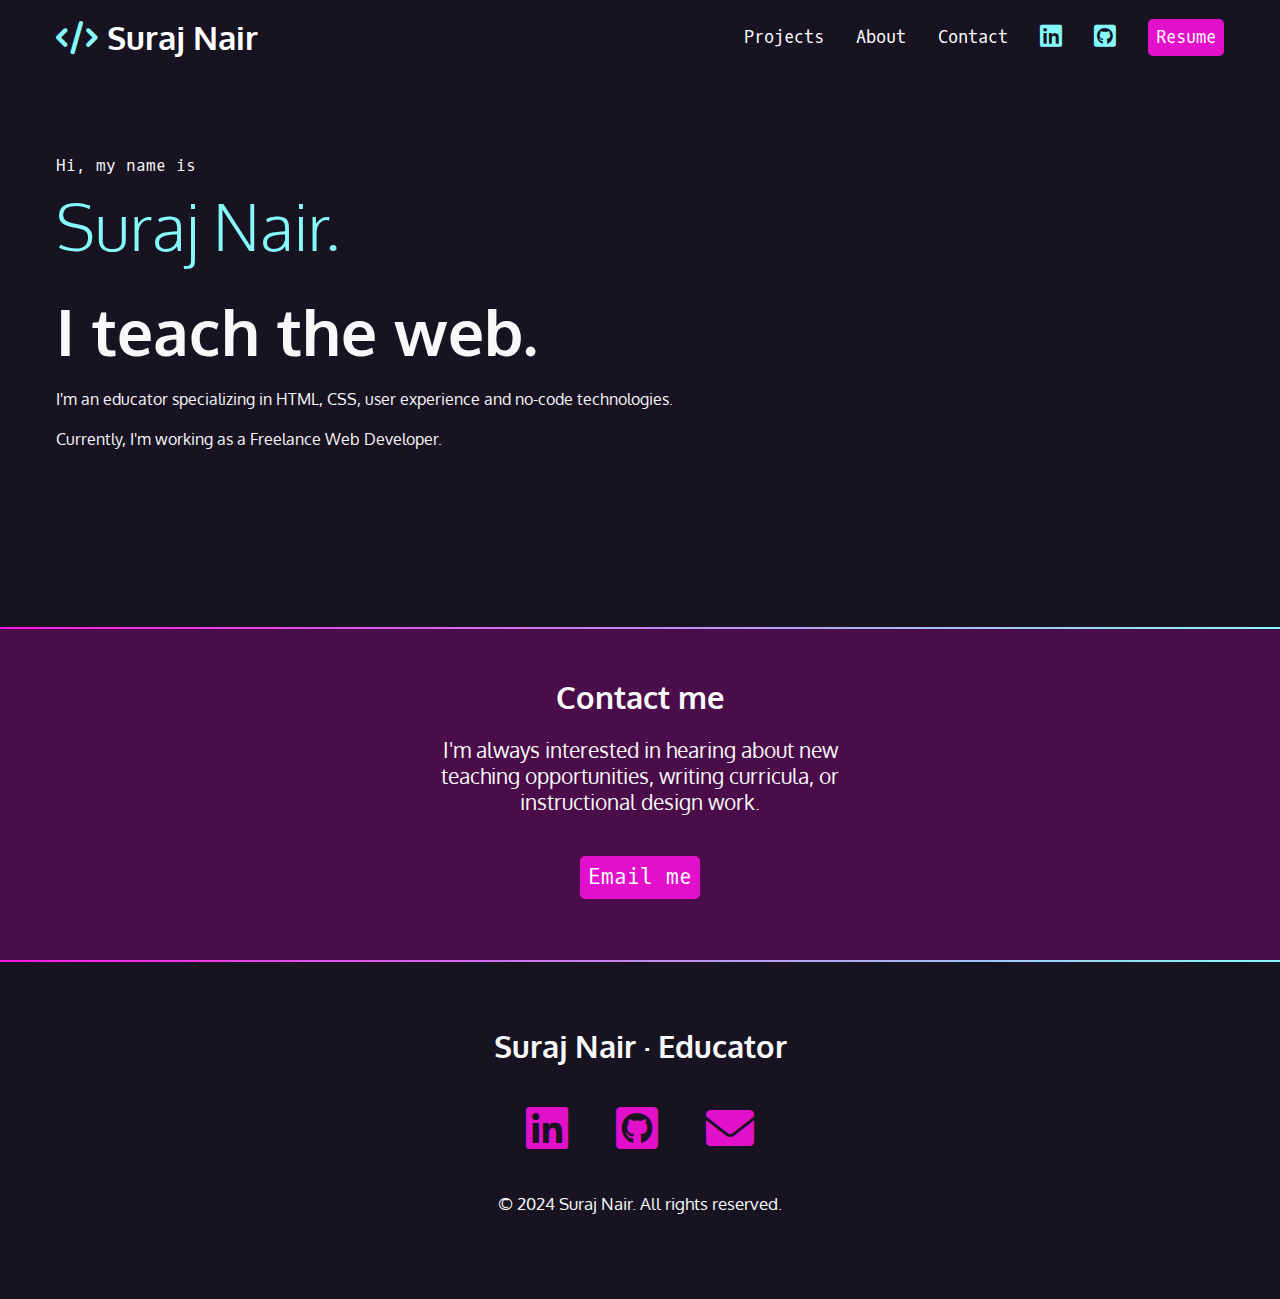
<file: index.html>
<!DOCTYPE html>
<html lang="en">

<head>
    <meta charset="UTF-8">
    <meta name="viewport" content="width=device-width, initial-scale=1.0">
    <title>My Portfolio Page</title>
    <link rel="stylesheet" href="./styles.css">
    <link href="https://fonts.googleapis.com/css2?family=Oxygen&family=Oxygen+Mono&display=swap" rel="stylesheet" />
    <link rel="stylesheet" href="https://cdnjs.cloudflare.com/ajax/libs/font-awesome/6.0.0/css/all.min.css">
</head>

<body>
    <header>
        <nav>
            <ul>
                <li>
                    <h1>
                        <a href="index.html">
                            <span class="fas fa-code" aria-hidden="true"></span>
                            <span>Suraj Nair</span>
                        </a>
                    </h1>
                </li>
                <li><a href="#projects">Projects</a></li>
                <li><a href="#about">About</a></li>
                <li><a href="#contact">Contact</a></li>
                <li>
                    <a href="https://www.linkedin.com/in/suraj-nair/" target="_blank">
                        <span class="fa-brands fa-linkedin" aria-hidden="true"></span>
                        <span class="sr-only">LinkedIn</span>
                    </a>
                </li>
                <li>
                    <a href="https://www.github.com/" target="_blank">
                        <span class="fab fa-github-square" aria-hidden="true"></span>
                        <span class="sr-only">Github</span>
                    </a>
                </li>
                <li><a href="#resume" target="_blank" class="button">Resume</a></li>
            </ul>
        </nav>

    </header>
    <section id="intro">
        <p class="name">Hi, my name is <span>Suraj Nair.</span></p>

        <h2>I teach the web.</h2>

        <p>I'm an educator specializing in HTML, CSS, user experience and no-code technologies.</p>

        <p>Currently, I'm working as a Freelance Web Developer.</p>

    </section>

    <div class="gradient"></div>

    <div class="section-plum">
        <section id="contact">
            <h2>Contact me</h2>
            <p>
                I'm always interested in hearing about new teaching opportunities, writing curricula, or instructional
                design work.
            </p>
            <p><a href="mailto:suraj@example.com" class="button">Email me</a></p>
        </section>
    </div>

    <div class="gradient"></div>

    <!-- instructions in JavaScript block -->
    <footer>
        <h2>Suraj Nair &middot; Educator</h2>
        <ul>
            <li>
                <a href="https://www.linkedin.com/" target="_blank">
                    <span class="fab fa-linkedin" aria-hidden="true"></span>
                    <span class="sr-only">LinkedIn</span>
                </a>
            </li>
            <li>
                <a href="https://www.github.com/" target="_blank">
                    <span class="fab fa-github-square" aria-hidden="true"></span>
                    <span class="sr-only">Github</span>
                </a>
            </li>
            <li>
                <a href="mailto:suraj@example.com">
                    <span class="fas fa-envelope" aria-hidden="true"></span>
                    <span class="sr-only">Email</span>
                </a>
            </li>
        </ul>
        <p><small>&copy; 2024 Suraj Nair. All rights reserved.</small></p>
    </footer>
</body>

</html>
</file>
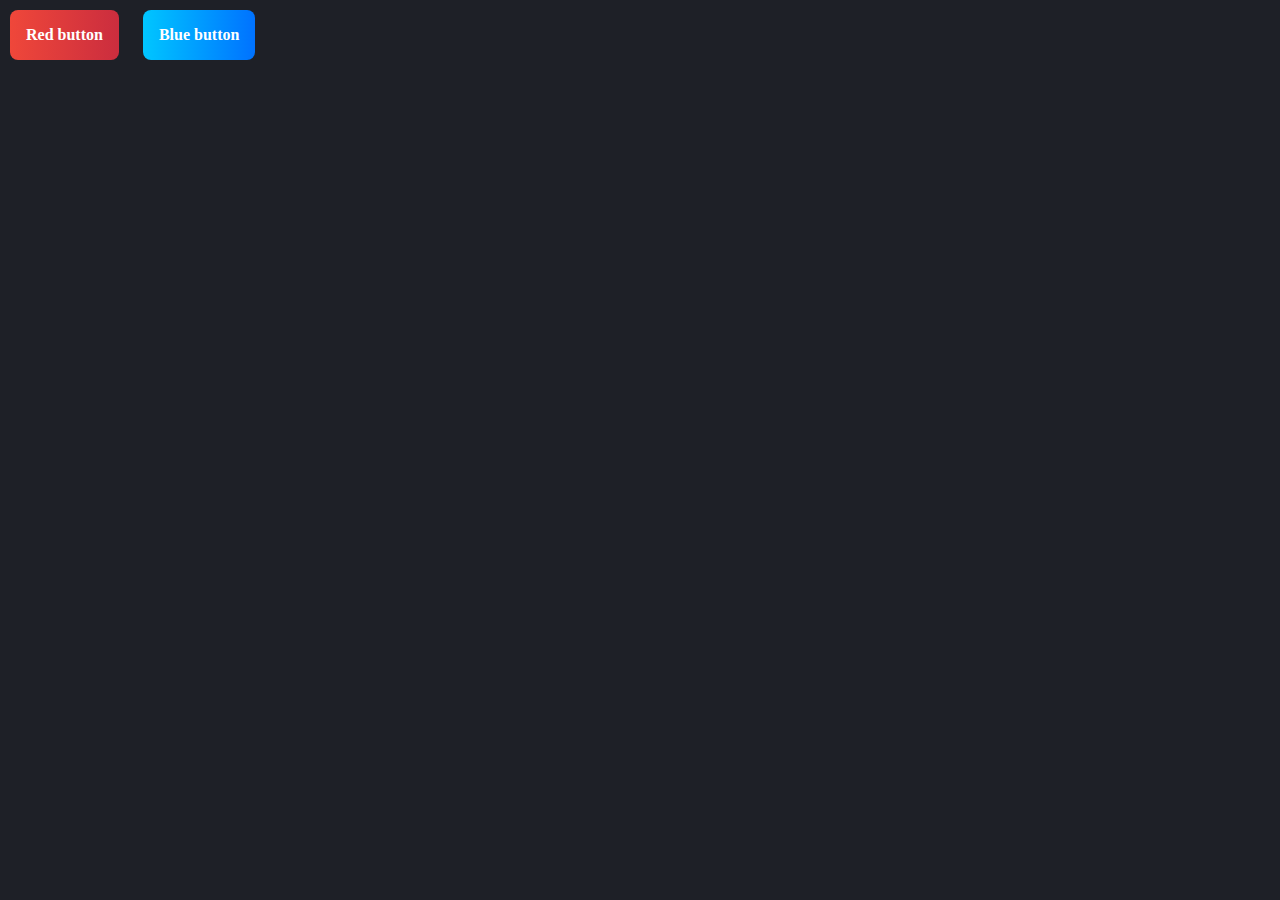
<file: singleton/index.html>
<!DOCTYPE html>
<html>
  <head>
    <title>My Portfolio Site</title>
    <meta charset="UTF-8" />
    <link href="./styles.css" rel="stylesheet" />
  </head>

  <body>
    <div id="app"></div>
    <button id="red">Red button</button>
    <button id="blue">Blue button</button>
    <script src="./index.js"></script>
  </body>
</html>
</file>
<file: styles.css>
/* variables declared here - these are the colors for our pages, as well as the font stacks and sizes. */
:root {
    --black: #171321;
    --dkblue: #0d314b;
    --plum: #4b0d49;
    --hotmag: #ff17e4;
    --magenta: #e310cb;
    --aqua: #86fbfb;
    --white: #f7f8fa;
    --font-size: 1.3rem;
    --mono: "Oxygen mono", monospace;
    --sans: Oxygen, sans-serif;
  }
  /* border box model: https://css-tricks.com/box-sizing/ */
  html {
    box-sizing: border-box;
  }
  *,
  *::before,
  *::after {
    box-sizing: inherit;
  }
  /* generic styles for the page */
  body {
    padding: 0;
    margin: 0;
    font-family: var(--sans);
    background-color: var(--black);
    color: var(--white);
    font-size: var(--font-size);
  }
  h1,
  h2,
  h3 {
    margin: 0;
  }
  a {
    color: var(--magenta);
  }
  
  a:hover {
    color: var(--hotmag);
    text-decoration: none;
  }

  /* background color divs */

  .section-plum {
    background-color: var(--plum);
  }

  .gradient {
    background: linear-gradient(90deg, rgba(255,23,228,1) 0%, rgba(134,251,251,1) 100%);
    height: 2px;
  }

  /* intro styles */
  #intro {
    padding: 4rem 1rem 10rem 1rem;
    max-width: 1200px;
    margin: 0 auto;
  }
  
  #intro p {
    font-size: 1rem;
    line-height: 1.5;
  }
  
  #intro .name {
    font-family: var(--mono);
    font-size: 1rem;
  }
  
  .name span {
    font-family: var(--sans);
    font-size: 4rem;
    color: var(--aqua);
    display: block;
    font-weight: 300;
  }
  
  #intro h2 {
    font-size: 4rem;
  }
  
  /* contact section */
  
  #contact {
    width: 400px;
    text-align: center;
    margin: 0 auto;
    padding: 3rem 0;
    
  }
  
  #contact p:last-child {
    margin-top: 3rem;
  }
  
  /* navigation */
  nav {
    font-family: var(--mono);
    font-size: 80%;
    padding: 1rem;
  }
  
  nav h1 a {
    font-family: var(--sans);
  }
  
  nav ul {
    margin: 0;
    padding: 0;
    list-style-type: none;
    display: flex;
    flex-flow: row wrap;
    justify-content: center;
    align-items: center;
    gap: 2rem;
  }
  nav li:first-child {
    flex-basis: 100%;
    text-align: center;
  }
  nav [class*="fa-"] {
    font-size: 150%;
    color: var(--aqua);
  }
  nav h1 [class*="fa-"] {
    font-size: 100%;
    color: var(--aqua);
  }
  nav a {
    color: white;
    text-decoration: none;
    display: block;
  }
  
  nav a:hover,
  nav [class*="fa-"]:hover {
    color: var(--magenta);
  }
  .button {
    background-color: var(--magenta);
    color: white;
    padding: 0.5rem;
    border-radius: 5px;
    font-family: var(--mono);
    text-decoration: none;
  }
  
  .button:hover {
    color: white;
    background-color: var(--hotmag);
  }
  @media (min-width: 850px) {
    nav {
      max-width: 1200px;
      margin: 0 auto;
    }
    nav li:first-child {
      flex-basis: auto;
      text-align: left;
      margin-right: auto;
    }
  }
/* footer section */
footer {
    text-align: center;
    padding: 4rem 0;
}
footer ul {
    list-style-type: none;
    padding: 0;
    margin: 2rem 0;
    display: flex;
    flex-flow: row wrap;
    justify-content: center;
    gap: 3rem;
    font-size: 3rem;
}
@media (min-width: 850px) {
  nav {
    max-width: 1200px;
    margin: 0 auto;
  }
  nav li:first-child {
    flex-basis: auto;
    text-align: left;
    margin-right: auto;
  }
}
</file>
<file: singleton/styles.css>
html,
body {
  margin: 0px;
  background-color: #1e2027;
}

.App {
  display: flex;
  flex-direction: column;
  align-items: center;
  justify-content: center;
  height: 100vh;
  font-family: "Avenir Next";
}

button {
  padding: 1em;
  margin: 10px;

  outline: none;
  border: none;
  border-radius: 8px;
  cursor: pointer;

  color: white;
  font-family: "Avenir";
  font-size: 1em;

  font-weight: bolder;
}

#blue {
  background: -webkit-linear-gradient(to right, #00c6ff, #0072ff);
  background: linear-gradient(to right, #00c6ff, #0072ff);
}

#red {
  background: -webkit-linear-gradient(to right, #ef473a, #cb2d3e);
  background: linear-gradient(to right, #ef473a, #cb2d3e);
}
</file>
